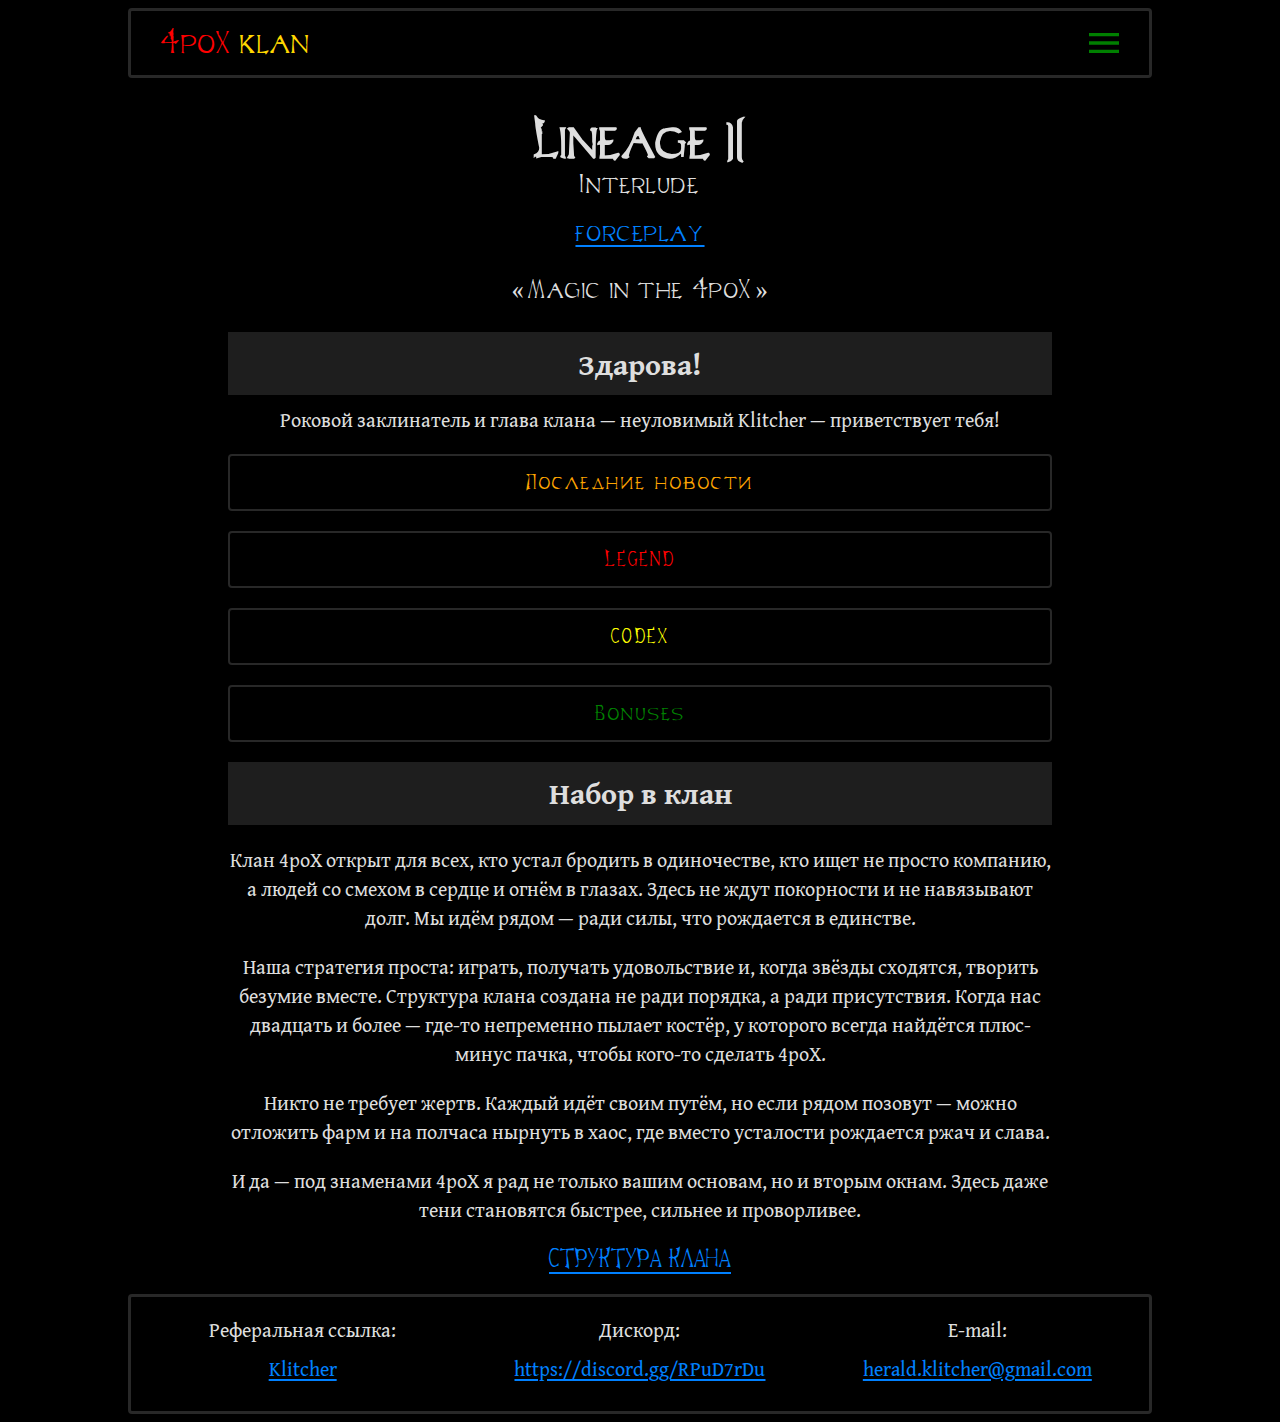
<file: index.html>
<!DOCTYPE html>
<html lang="en">

<head>
    <meta charset="UTF-8">
    <meta name="viewport" content="width=device-width, initial-scale=1.0">
    <link rel="stylesheet" href="css/base.css">
    <link rel="stylesheet" href="css/index.css">
    <script src="js/burger-menu.js" defer></script>
    <script src="js/details.js" defer></script>
    <title>4poX klan</title>
</head>

<body>
    <header class="header">
        <nav class="burger-menu">
            <a class="burger-menu__link" href="index.html">4poX <span class="klan">klan</span></a>
            <button class="burger-menu__btn" data-bm-state="inactive" type="button">
                <svg class="burger-menu__icon burger-menu__icon--open" xmlns="http://www.w3.org/2000/svg" height="24px"
                    viewBox="0 -960 960 960" width="24px" fill="#c9c9c9">
                    <path d="M120-240v-80h720v80H120Zm0-200v-80h720v80H120Zm0-200v-80h720v80H120Z" />
                </svg>
                <svg class="burger-menu__icon burger-menu__icon--close" xmlns="http://www.w3.org/2000/svg" height="24px"
                    viewBox="0 -960 960 960" width="24px" fill="#c9c9c9">
                    <path
                        d="m256-200-56-56 224-224-224-224 56-56 224 224 224-224 56 56-224 224 224 224-56 56-224-224-224 224Z" />
                </svg>
            </button>
        </nav>
        <div class="burger-menu-list" data-bm-state="inactive">
            <ul class="burger-menu-list__items">
                <li class="burger-menu-list__item"><a class="burger-menu-list__link" href="index.html">Home</a></li>
                <li class="burger-menu-list__item"><a class="burger-menu-list__link" href="structure.html">Structure</a></li>
            </ul>
        </div>
    </header>
    <div class="burger-menu-overlay" data-bm-state="inactive"></div>

    <main class="index">
        <header>
            <h1>Lineage @</h1>
            <p class="server-chronicle">Interlude</p>
            <a class="server-link" target="_blank" href="https://forceplay.org/">forceplay</a>
            <p class="klan-slogan">«<span>Magic in the 4poX</span>»</p>
        </header>
        <article class="welcome">
            <h2>Здарова!</h2>
            <p class="welcome">Роковой заклинатель и глава клана — неуловимый Klitcher — приветствует тебя!</p>
            <details>
                <summary>Последние новости</summary>
                <p>| 29.10.2025 |</p>
                <p>Дни были долгими, а солнце вставало лениво, как будто само устало смотреть на суету мира lineage2ms.
                    И всё же вместе с ним приходил — Херальд. С надеждой в сердце он возродил Академию 4poX, желая
                    зажечь в новичках огонь дерзости и смеха.</p>
                <p>Но мир оказался иным. За ликом людей скрывались бездушные боты — тени былой эпохи, пустые сосуды, что
                    не знали ни «Похуй», ни «Нахуй». Они не слышали песен братства, не смеялись, не ошибались. И Херальд
                    понял: время его труда ушло в пустоту. Но в пустоте — тоже есть откровение. Ведь истинная сила 4poX
                    рождается не из успеха, а из осознания.</p>
                <p>Он поднял взгляд к солнцу и произнёс: — Пусть даже боты не откликнулись, но мой дух останется жив. Я
                    — Херальд, я — Неуловимый, я — Клитчер. Я прихожу с солнцем. И там, где его свет касается земли,
                    просыпается воля 4poX.</p>
                <p class="renaissance">Так Академия возродилась вновь — не для тех, кто следует командам, а для тех, кто
                    хочет проверить или проявить себя, кто ищет смысл, дерзость и свободу. Для живых! Для своих!</p>
                <button class="details-close" type="button"><svg xmlns="http://www.w3.org/2000/svg" height="24px"
                        viewBox="0 -960 960 960" width="24px" fill="#c9c9c9">
                        <path
                            d="m256-200-56-56 224-224-224-224 56-56 224 224 224-224 56 56-224 224 224 224-56 56-224-224-224 224Z" />
                    </svg></button>
            </details>
            <details class="legend">
                <summary>LEGEND</summary>
                <p>| a long time ago... |</p>
                <h3>Chapter I. Начало</h3>
                <p>В эпоху миленьких Ниалов, когда Баюм только начинал свою карьеру в Tower of Insolence, когда шлюпке
                    Закена были еще рады в бухте Ant Queen, Klitcher уже тогда сеял в людях зерно своей философии:
                    решительное «Похуй» и созидательное «Нахуй». Эти два столпа стали основанием грядущих перемен.</p>

                <h3>Chapter II. Осознание</h3>
                <p>Вокруг него собрались первые искатели истины. Их влекли магия философии и мощь столпов. Те, кто
                    ощущал пустоту в душе после фарма, впервые открыли иной путь — путь дерзости, смелости и похуинства.
                    Вместе они возвели первые стены братства и высекли Кодекс, где решимость сильнее страха, а смех
                    возвышается над унынием. Так родился клан 4poX. </p>

                <h3>Chapter III. Вознесение</h3>
                <p>Став под знамёна 4poX, вам предстоит пройти испытание, что определит судьбу и закалит решимость.
                    Сражения ждут не только на полях битв, но и в чатах. Здесь проверяется не столько сила удара,
                    сколько сила духа — способность взглянуть брату-спойлеру прямо в глаза и сказать твёрдое:
                    «Отъебись».</p>
                <p>Тот, кто выдержит этот путь, обретает не просто клан, а новое измерение свободы. 4poX возносит своих
                    воинов над серостью, стирая границу «разумного», и награждает их единством, смехом и славой, что
                    навсегда останется в истории.</p>

                <h3>Chapter IV. Легенды</h3>
                <p>Время — наш главный враг и наш величайший союзник. Оно стирает имена, но хранит истории. И пока герои
                    прошлого запутались в паутине дней, — мы их продолжение.</p>
                <p>4poX — это не ожидание, а действие! Лишь действием мы докажем, что достойны Легенд, и однажды они
                    вернутся не к пеплу, а к огню!</p>
                <button class="details-close" type="button"><svg xmlns="http://www.w3.org/2000/svg" height="24px"
                        viewBox="0 -960 960 960" width="24px" fill="#c9c9c9">
                        <path
                            d="m256-200-56-56 224-224-224-224 56-56 224 224 224-224 56 56-224 224 224 224-56 56-224-224-224 224Z" />
                    </svg></button>
            </details>
            <details class="codex">
                <summary>CODEX</summary>
                <p>| once in discord |</p>
                <p>Правило одно — не суйся, гнусное хуйло,<br>
                    Здесь братство, здесь огонь, а не ебучее кино.</p>

                <p>На твои проблемы, брат, нам всё равно,<br>
                    Не тянешь шмот на x10? — стой сзади, нюхай говно.</p>

                <p>Мы братство по личным интересам и не ищем друзей,<br>
                    У нормальных типов их и так — хоть хуем бей.</p>

                <p>Мы поможем там, где ты один слаб,<br>
                    Мешает какой-то уебан? — жопой вперед заберём в штаб.</p>

                <p>Мы поможем там, где есть фан,<br>
                    Смех, азарт и дерзость — это наш план!</p>

                <p>Время точит тело, как ржавчина мечи,<br>
                    Мы бы объясняли и дальше, но… НО!<br>
                    Если досюда ты ещё не въехал в суть,<br>
                    То нам похуй, а тебе — нахуй, в путь!</p>
                <button class="details-close" type="button"><svg xmlns="http://www.w3.org/2000/svg" height="24px"
                        viewBox="0 -960 960 960" width="24px" fill="#c9c9c9">
                        <path
                            d="m256-200-56-56 224-224-224-224 56-56 224 224 224-224 56 56-224 224 224 224-56 56-224-224-224 224Z" />
                    </svg></button>
            </details>

            <details class="bonuses">
                <summary>Bonuses</summary>
                <p>| for all members |</p>
                <ul>1. Вступи на старте в Академию 4poX и ты получишь:
                    <li><span>Дроп адены:</span> <span>+3%</span></li>
                    <li><span>Опыт и очки умений:</span> <span>+5%</span></li>
                    <li><span>Защита и атака против мобов:</span> <span>+5%</span></li>
                    <li><span>Скорость атаки и каста:</span> <span>+5%</span></li>
                    <li><span>Скорость бега:</span> <span>+5</span></li>
                    <li><span>EXP-украшение:</span> <span>+5% аж до 75-lvl</span></li>
                </ul>
                <ul>2. Клан тебе даст:
                    <li><span>HP:</span> +5%</li>
                    <li><span>MP:</span> +3%</li>
                    <li><span>CP:</span> +12%</li>
                    <li><span>P.Atk:</span> +6%</li>
                    <li><span>P.Def:</span> +6%</li>
                    <li><span>M.Atk</span> +6%</li>
                    <li><span>M.Def:</span> +10%</li>
                    <li><span>Скорость:</span> +3</li>
                    <li><span>Точность:</span> +2</li>
                    <li><span>Защита от всех стихий:</span> +5</li>
                    <li><span>Защита от дебаффа:</span> stun, slow...</li>
                    <li><span>А так же:</span> многое другое</li>
                </ul>
                <button class="details-close" type="button"><svg xmlns="http://www.w3.org/2000/svg" height="24px"
                        viewBox="0 -960 960 960" width="24px" fill="#c9c9c9">
                        <path
                            d="m256-200-56-56 224-224-224-224 56-56 224 224 224-224 56 56-224 224 224 224-56 56-224-224-224 224Z" />
                    </svg></button>
            </details>
        </article>
        <article class="nbk">
            <h2>Набор в клан</h2>
            <p>Клан 4poX открыт для всех, кто устал бродить в одиночестве, кто ищет не просто компанию, а людей со
                смехом в сердце и огнём в глазах. Здесь не ждут покорности и не навязывают долг. Мы идём рядом — ради
                силы, что рождается в единстве.</p>
            <p>Наша стратегия проста: играть, получать удовольствие и, когда звёзды сходятся, творить безумие вместе.
                Структура клана создана не ради порядка, а ради присутствия. Когда нас двадцать и более — где-то
                непременно пылает костёр, у которого всегда найдётся плюс-минус пачка, чтобы кого-то сделать 4poX.</p>
            <p>Никто не требует жертв. Каждый идёт своим путём, но если рядом позовут — можно отложить фарм и на полчаса
                нырнуть в хаос, где вместо усталости рождается ржач и слава.</p>
            <p>И да — под знаменами 4poX я рад не только вашим основам, но и вторым окнам. Здесь даже тени становятся
                быстрее, сильнее и проворливее.</p>
            <p><a class="structure" href="structure.html">СТРУКТУРА КЛАНА</a></p>
        </article>
    </main>
    <footer>
        <div class="referal">
            <p>Реферальная ссылка:</p>
            <a target="_blank" href="https://forceplay.org/ru/sign-up?referral=4510731">Klitcher</a>
        </div>
        <div class="discord">
            <p>Дискорд:</p>
            <a target="_blank" href="https://discord.gg/RPuD7rDu">https://discord.gg/RPuD7rDu</a>
        </div>
        <div class="e-mail">
            <p>E-mail:</p>
            <a href="#">herald.klitcher@gmail.com</a>
        </div>
    </footer>
</body>

</html>
</file>
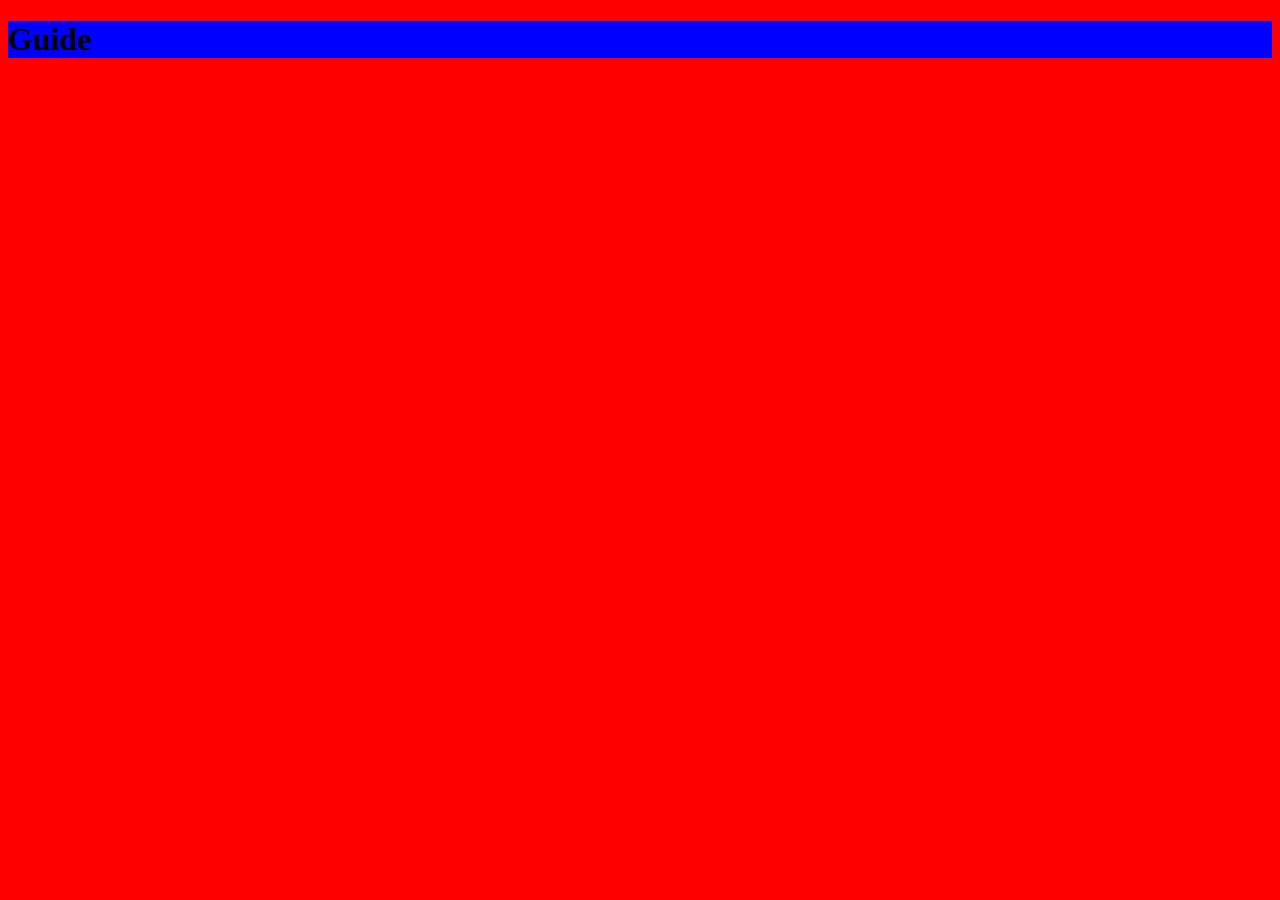
<file: about.html>
<!DOCTYPE html>
<html lang="en">
<head>
    <meta charset="UTF-8">
    <meta name="viewport" content="width=device-width, initial-scale=1.0">
    <link rel="stylesheet" href="styles/index.css">
    <link rel="stylesheet" href="styles/about.css">
    <title>About 4poX ;)</title>
</head>
<body>
    <h1>Guide</h1>
</body>
</html>
</file>
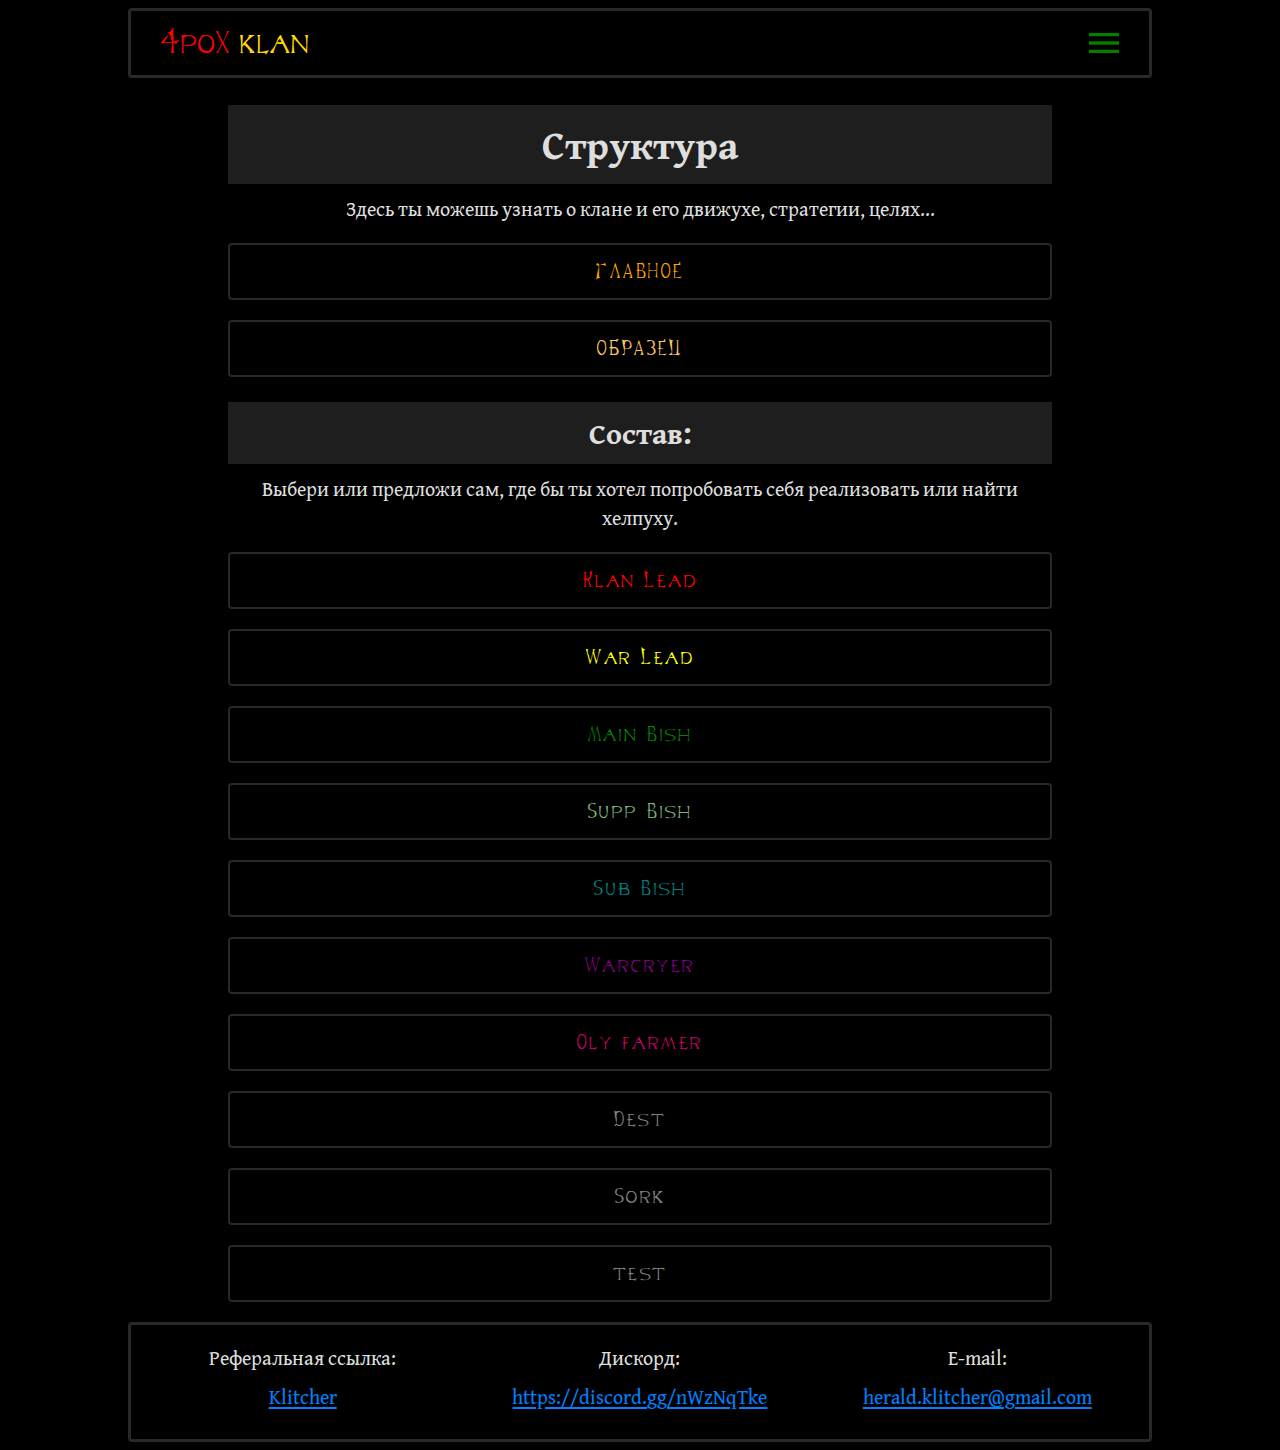
<file: structure.html>
<!DOCTYPE html>
<html lang="en">
<head>
    <meta charset="UTF-8">
    <meta name="viewport" content="width=device-width, initial-scale=1.0">
    <link rel="stylesheet" href="css/base.css">
    <link rel="stylesheet" href="css/structure.css">
    <script src="js/burger-menu.js" defer></script>
    <script src="js/details.js" defer></script>
    <title>4poX klan</title>
</head>
<body>
    <header class="header">
        <nav class="burger-menu">
            <a class="burger-menu__link" href="index.html">4poX <span class="klan">klan</span></a>
            <button class="burger-menu__btn" data-bm-state="inactive" type="button">
                <svg class="burger-menu__icon burger-menu__icon--open" xmlns="http://www.w3.org/2000/svg" height="24px" viewBox="0 -960 960 960" width="24px" fill="#c9c9c9"><path d="M120-240v-80h720v80H120Zm0-200v-80h720v80H120Zm0-200v-80h720v80H120Z"/></svg>
                <svg class="burger-menu__icon burger-menu__icon--close" xmlns="http://www.w3.org/2000/svg" height="24px" viewBox="0 -960 960 960" width="24px" fill="#c9c9c9"><path d="m256-200-56-56 224-224-224-224 56-56 224 224 224-224 56 56-224 224 224 224-56 56-224-224-224 224Z"/></svg>
            </button>
        </nav>
        <div class="burger-menu-list" data-bm-state="inactive">
            <ul class="burger-menu-list__items">
                <li class="burger-menu-list__item"><a class="burger-menu-list__link" href="index.html">Home</a></li>
                <li class="burger-menu-list__item"><a class="burger-menu-list__link" href="structure.html">Structure</a></li>
            </ul>
        </div>
    </header>
    <div class="burger-menu-overlay" data-bm-state="inactive"></div>

    <main class="structure">
        <header>
            <h1>Структура</h1>
            <p>Здесь ты можешь узнать о клане и его движухе, стратегии, целях...</p>
        </header>
        <article class="info">
            <details>
                <summary>ГЛАВНОЕ</summary>
                <p class="main-info">| Main INFO |</p>
                <p>Итак, если ты задумался не только о вступлении, но и хочешь проявить себя — у тебя есть отличная возможность. Остальных просто попрошу: либо не мешай, либо подыграй. Быть КЛом, ПЛом, форсить людей на РБ — не самое благодарное занятие. Поэтому особо одарённые мудаки отправятся нахуй без объяснений — на это нет времени. Всё уже сказано в Кодексе.</p>
                <p>На всё награбленное, что попадает в Клан-Хранилище, в первую очередь право пикнуть имеет Вар Лидер. Затем — бишы. А после них — весь остальной люд, кому нужно. Это не прихоть — это стратегия.</p>
                <p>Далее ты можешь познакомиться с основными деятелями нашего клана. И если ты хочешь попасть в этот список — пусть даже в роли простого рубаки, но открытого и готового к совместной работе — пиши Херальду в дискорд.</p>
                <p>Хочу еще раз напомнить, что 4poX — это не ожидание, а действие!</p>
                <button class="details-close" type="button"><svg xmlns="http://www.w3.org/2000/svg" height="24px" viewBox="0 -960 960 960" width="24px" fill="#c9c9c9"><path d="m256-200-56-56 224-224-224-224 56-56 224 224 224-224 56 56-224 224 224 224-56 56-224-224-224 224Z"/></svg></button>
            </details>
            
            <details class="form">
                <summary>ОБРАЗЕЦ</summary>
                <p><span class="base">base-class</span><span>| nickname |</span><span class="sub">sub-class</span></p>
                <p class="member-info">Коротко о себе: кто ты, куда идёшь и какой с тобой можно устроить движ в игре, время онлайна... Вообщем, что посчитаешь нужным.</p>
                <button class="details-close" type="button"><svg xmlns="http://www.w3.org/2000/svg" height="24px" viewBox="0 -960 960 960" width="24px" fill="#c9c9c9"><path d="m256-200-56-56 224-224-224-224 56-56 224 224 224-224 56 56-224 224 224 224-56 56-224-224-224 224Z"/></svg></button>
            </details>

            <h2>Состав:</h2>
            <p class="compos">Выбери или предложи сам, где бы ты хотел попробовать себя реализовать или найти хелпуху.</p>

            <details class="kl">
                <summary>Klan Lead</summary>
                <p><span class="base">Hawk</span><span>| Klitcher |</span><span class="sub">Bish</span></p>
                <p class="member-info">Последний год днём я учусь писать код, а вечером — историю. В линягу захожу, чтобы выдохнуть. 4poX — это не просто проект, это моя мотивация не останавливаться. Личная цель на этом сервере — Олимп. Буду рад трахнуть в пати тех, кто не смотрит назад — ведь именно оттуда обычно приходит 4poX.</p>
                <button class="details-close" type="button"><svg xmlns="http://www.w3.org/2000/svg" height="24px" viewBox="0 -960 960 960" width="24px" fill="#c9c9c9"><path d="m256-200-56-56 224-224-224-224 56-56 224 224 224-224 56 56-224 224 224 224-56 56-224-224-224 224Z"/></svg></button>
            </details>

            <details class="wl">
                <summary>War Lead</summary>
                <p><span class="base">base-class</span><span>| nickname |</span><span class="sub">sub-class</span></p>
                <p class="member-info">Вар Лидер — это прежде всего задр, понимающий игру. Твоя задача — быть самым жёстким из нас и вести клан в сражениях. На поле битвы именно ты задаёшь ритм: вырезаешь бишей, направляешь удар и располагаешь пачку так, чтобы она доминировала на поле боя. Ты — хаос с планом, ярость с разумом, лидер тех, кто идёт вперёд, когда остальные ещё думают.</p>
                <button class="details-close" type="button"><svg xmlns="http://www.w3.org/2000/svg" height="24px" viewBox="0 -960 960 960" width="24px" fill="#c9c9c9"><path d="m256-200-56-56 224-224-224-224 56-56 224 224 224-224 56 56-224 224 224 224-56 56-224-224-224 224Z"/></svg></button>
            </details>

            <details class="main-bish">
                <summary>Main Bish</summary>
                <p><span class="base">base-class</span><span>| nickname |</span><span class="sub">sub-class</span></p>
                <p class="member-info">Main Bish – прежде всего у тебя стабильный онлайн. Ты всегда готов принять пати и сходить сделать 4poX: помочь убить РБ, захватить спот. Также важно всегда иметь при себе Holy Water... и быть готовым к любым задачам клана.</p>
                <button class="details-close" type="button"><svg xmlns="http://www.w3.org/2000/svg" height="24px" viewBox="0 -960 960 960" width="24px" fill="#c9c9c9"><path d="m256-200-56-56 224-224-224-224 56-56 224 224 224-224 56 56-224 224 224 224-56 56-224-224-224 224Z"/></svg></button>
            </details>

            <details class="supp-bish">
                <summary>Supp Bish</summary>
                <p><span class="base">base-class</span><span>| nickname |</span><span class="sub">sub-class</span></p>
                <p class="member-info">Support Bish – возможно, ты всегда хотел поиграть Бишом. Твоя основная задача – подстраховывать Main Bisha. Также ты выступаешь как второй Биш в пачке, поддерживая команду в бою.</p>
                <button class="details-close" type="button"><svg xmlns="http://www.w3.org/2000/svg" height="24px" viewBox="0 -960 960 960" width="24px" fill="#c9c9c9"><path d="m256-200-56-56 224-224-224-224 56-56 224 224 224-224 56 56-224 224 224 224-56 56-224-224-224 224Z"/></svg></button>
            </details>

            <details class="sub-bish">
                <summary>Sub Bish</summary>
                <p><span class="base">base-class</span><span>| nickname |</span><span class="sub">sub-class</span></p>
                <p class="member-info">Sub Bish – возможно, ты играешь Варк или Овер как основу. Всегда готов сменить саб и пойти помочь прогнуть спину вару. Также ты можешь быть дамагером. Когда в пачке два Биша, ты становишься ДД или другим полезным классом для команды.</p>
                <button class="details-close" type="button"><svg xmlns="http://www.w3.org/2000/svg" height="24px" viewBox="0 -960 960 960" width="24px" fill="#c9c9c9"><path d="m256-200-56-56 224-224-224-224 56-56 224 224 224-224 56 56-224 224 224 224-56 56-224-224-224 224Z"/></svg></button>
            </details>

            <details class="warc">
                <summary>Warcryer</summary>
                <p><span class="base">base-class</span><span>| nickname |</span><span class="sub">sub-class</span></p>
                <p class="member-info">Warcryer – ты можешь быть двигателем нашего клана. Ты хорошо знаком со структурой клана, знаешь, где стоят РБ и какую позицию занимать. Также умеешь собрать пати и провести 4poX-summon.</p>
                <button class="details-close" type="button"><svg xmlns="http://www.w3.org/2000/svg" height="24px" viewBox="0 -960 960 960" width="24px" fill="#c9c9c9"><path d="m256-200-56-56 224-224-224-224 56-56 224 224 224-224 56 56-224 224 224 224-56 56-224-224-224 224Z"/></svg></button>
            </details>

            <details class="oly-farmer">
                <summary>Oly farmer</summary>
                <p><span class="base">base-class</span><span>| nickname |</span><span class="sub">sub-class</span></p>
                <p class="member-info">Oly-Farmer – прежде всего ты надежный человек. Я буду стараться, чтобы тебе предоставляли всё необходимое для успешного фарма Оли: шмот, который потом нужно будет вернуть, и чтобы не возникало проблем с командой. Ну и конечно же ты знаешь как чпокать Оли, как бустануть, книги...</p>
                <button class="details-close" type="button"><svg xmlns="http://www.w3.org/2000/svg" height="24px" viewBox="0 -960 960 960" width="24px" fill="#c9c9c9"><path d="m256-200-56-56 224-224-224-224 56-56 224 224 224-224 56 56-224 224 224 224-56 56-224-224-224 224Z"/></svg></button>
            </details>

            <details class="dmg">
                <summary>Dest</summary>
                <p><span class="base">base-class</span><span>| nickname |</span><span class="sub">sub-class</span></p>
                <p class="member-info">Это просто пример ДД. Например ты Дест, который всегда готов принять пати и чпокнуть РБ.</p>
                <button class="details-close" type="button"><svg xmlns="http://www.w3.org/2000/svg" height="24px" viewBox="0 -960 960 960" width="24px" fill="#c9c9c9"><path d="m256-200-56-56 224-224-224-224 56-56 224 224 224-224 56 56-224 224 224 224-56 56-224-224-224 224Z"/></svg></button>
            </details>

            <details class="dmg">
                <summary>Sork</summary>
                <p><span class="base">base-class</span><span>| nickname |</span><span class="sub">sub-class</span></p>
                <p class="member-info">Это просто пример ДД. Например ты Сорк, с которым можно устроить масс-фарм Стакато или...</p>
                <button class="details-close" type="button"><svg xmlns="http://www.w3.org/2000/svg" height="24px" viewBox="0 -960 960 960" width="24px" fill="#c9c9c9"><path d="m256-200-56-56 224-224-224-224 56-56 224 224 224-224 56 56-224 224 224 224-56 56-224-224-224 224Z"/></svg></button>
            </details>

            <details class="dmg">
                <summary>test</summary>
                <p><span class="base">base-class</span><span>| nickname |</span><span class="sub">sub-class</span></p>
                <p class="member-info">Magic in the ...?</p>
                <button class="details-close" type="button"><svg xmlns="http://www.w3.org/2000/svg" height="24px" viewBox="0 -960 960 960" width="24px" fill="#c9c9c9"><path d="m256-200-56-56 224-224-224-224 56-56 224 224 224-224 56 56-224 224 224 224-56 56-224-224-224 224Z"/></svg></button>
            </details>
        </article>
    </main>
    <footer>
        <div class="referal">
            <p>Реферальная ссылка:</p>
            <a target="_blank" href="https://forceplay.org/ru/sign-up?referral=4510731">Klitcher</a>
        </div>
        <div class="discord">
            <p>Дискорд:</p>
            <a target="_blank" href="https://discord.gg/nWzNqTke">https://discord.gg/nWzNqTke</a>
        </div>
        <div class="e-mail">
            <p>E-mail:</p>
            <a href="#">herald.klitcher@gmail.com</a>
        </div>
    </footer>
</body>
</html>
</file>
<file: css/base.css>
@import url('https://fonts.googleapis.com/css2?family=Gentium+Book+Plus:ital,wght@0,400;0,700;1,400;1,700&display=swap');
@font-face {
    font-family: "lineage2";
    src: url(../fonts/lineage2.ttf);
}
:root{
    --burger-menu-list-height: 204px;
    --border-color: rgb(40, 40, 40);
    --hover-color: rgb(60, 60, 60);
    --highlight-color: rgb(30, 30, 30);
    --text-color: rgb(222, 222, 222);
}
html{
    background: black;
    color: var(--text-color);
    font-family: "Gentium Book Plus";
    font-size: 1.25em;
}
body{
    position: relative;
    max-width: 1024px;
    margin: 0 auto;
    padding: 8px;
    min-height: 100vh;
}
.header{
    position: relative;
    z-index: 9;
    border: 3px solid var(--border-color);
    border-bottom-width: 2px;
    border-radius: 4px;
    font-family: "lineage2", sans-serif;
    letter-spacing: .0625em;
}
.burger-menu{
    display: flex;
    border-bottom: 1px solid var(--border-color);
}
.burger-menu__link{
    margin-right: auto;
    padding: .5em 1em;
    color: red;
    font-size: 1.5rem;
    text-decoration: none;
    transition: background-color .5s ease-out;
}
.burger-menu__link .klan{
    color: gold;
}
.burger-menu__link:hover{
    background-color: var(--hover-color);
}
.burger-menu__btn{
    display: flex;
    align-items: center;
    margin: 0;
    border: none;
    padding: 0 1.25rem;
    background: none;
    cursor: pointer;
    transition: background-color .5s ease-out;
}
.burger-menu__btn:hover{
    background-color: var(--hover-color);
}
.burger-menu__icon{
    display: none;
    width: 2rem;
    height: 2rem;
}
.burger-menu__btn[data-bm-state="inactive"] .burger-menu__icon--open{
    display: flex;
    fill: green;
}
.burger-menu__btn[data-bm-state="active"] .burger-menu__icon--close{
    display: flex;
    fill: red;
}
.burger-menu-list{
    display: flex;
    justify-content: center;
    max-height: 0;
    overflow: hidden;
    transition: max-height 1s ease-out;
}
.burger-menu-list[data-bm-state="active"]{
    max-height: var(--burger-menu-list-height);
}
.burger-menu-list__items{
    width: 62%;
    margin-block-start: 0;
    padding-inline-start: 0;
}
.burger-menu-list__item{
    display: flex;
    justify-content: center;
    border-bottom: .0625rem solid var(--border-color);
}
.burger-menu-list__link{
    flex: 1;
    text-align: center;
    padding-block: 1em .5em;
    font-size: 1.125em;
    color: white;
    text-decoration: none;
    transition: background-color .5s ease-out;
}
.burger-menu-list__link:hover{
    background-color: var(--hover-color);
}
.burger-menu-overlay[data-bm-state="active"]{
    position: absolute;
    z-index: 8;
    top: 0;
    left: 0;
    width: 100%;
    height: 100%;
    background-color: black;
    opacity: .75;
}

footer {
    display: flex;
    flex-wrap: wrap;
    justify-content: center;
    text-align: center;
    gap: 10px;
    border: 3px solid var(--border-color);
    border-radius: 4px;
    padding: 8px;
}
footer div {
    flex: 1 1 300px;
}
footer div:last-of-type{
    margin-block-end: .75em;

}
footer div p{
    margin-block: .5em .25em;
}
footer div a{
    display: inline-block;
    padding: .25em .75em;
    color: rgb(0, 128, 255);
    text-underline-offset: .125em;
    transition: background-color .5s ease-out;
}
footer div a:hover{
    background-color: var(--hover-color);
}
</file>
<file: css/index.css>
.index{
    max-width: 824px;
    margin: 0 auto;
}
.index header{
    text-align: center;
    font-family: "lineage2";
    font-size: 1.25em;
    letter-spacing: .0625em;
}
.index header h1{
    margin-block-end: 0;
}
.index header p.server-chronicle{
    margin-block: 0 .75em;
}
.index header a.server-link{
    padding: .75em 1em;
    color: rgb(0, 128, 255);
    text-underline-offset: .1875em;
    transition: background-color .5s ease-out;
}
.index header a.server-link:hover{
    background-color: var(--hover-color);
}
.index header p.klan-slogan{
    font-family: "Gentium Book Plus";
}
.index header p.klan-slogan span{
    font-family: "lineage2";
    padding-inline: .125em;
}
.index article.welcome{
    text-align: center;
}
.index article.welcome h2{
    background-color: var(--highlight-color);
    margin-block: 0;
    padding-block: .3125em;
}
.index article.welcome p.welcome{
    margin-block-start: .5em;
    padding-inline: .25em;
}
.index article.welcome details{
    margin-block-end: 1em;
    border: 2px solid var(--border-color);
    border-radius: 4px;
}
.index article.welcome details summary{
    padding-block: .75em;
    font-family: "lineage2";
    color: orange;
    letter-spacing: .125em;
    list-style: none;
    cursor: pointer;
    transition: background-color .5s ease-out;
}
.index article.welcome details summary::-webkit-details-marker {
  display: none;
}
.index article.welcome details summary:hover{
    background-color: var(--hover-color);
}
.index article.welcome details p{
    padding-inline: .375em;
}
.index article.welcome details p:first-of-type{
    margin-block-start: 0;
    border-top: 1px solid var(--border-color);
    padding-block-start: 1em;
    color: green;
}
.index article.welcome details p.renaissance{
    margin-block-start: 0;
    border-top: 1px solid var(--border-color);
    padding-block-start: 1em;
}
.index article.welcome details ul{
    padding-inline: .375em;
}
.index article.welcome details ul li{
    list-style: none;
    color: green;
}
.index article.welcome details ul li span:first-of-type{
    color: rgb(150, 150, 150);
}
.index article.welcome details button{
    display: flex;
    justify-content: center;
    width: 100%;
    margin: 0;
    border: 0;
    border-top: 1px solid var(--border-color);
    padding: .5em 0;
    background: none;
    cursor: pointer;
}
.index article.welcome details button:hover{
    background-color: var(--hover-color);
}
.index article.welcome details button svg{
    width: 1.5rem;
    height: 1.5rem;
    fill: red;
}
.index article.welcome details.legend summary{
    color: red;
}
.index article.welcome details.codex summary{
    color: yellow;
}
.index article.welcome details.bonuses summary{
    color: green;
}
.index article.nbk{
    text-align: center;
}
.index article.nbk h2{
    background-color: var(--highlight-color);
    margin-block: 0;
    padding-block: .3125em;
}
.index article.nbk p.nbk{
    margin-block-start: .5em;
    padding-inline: .25em;
}
.index article.nbk p a.structure{
    padding: .75em 1em;
    font-family: "lineage2";
    color: rgb(0, 128, 255);
    font-size: 1.25em;
    text-underline-offset: .1875em;
    transition: background-color .5s ease-out;
}
.index article.nbk p a.structure:hover{
    background-color: var(--hover-color);
}
</file>
<file: styles/index.css>
html{
    background: red;
}
</file>
<file: styles/about.css>
h1{
    background-color: blue;
}
</file>
<file: css/structure.css>
.structure{
    max-width: 824px;
    margin: 0 auto;
}
.structure header{
    text-align: center;
}
.structure header h1{
    margin-block-end: 0;
    background-color: var(--highlight-color);
    padding-block: .25em;
}
.structure header p{
    margin-block-start: .5em;
}
.structure article.info{
    text-align: center;
}
.structure article.info h2{
    margin-block-end: 0;
    padding-block: .3125em;
    background-color: var(--highlight-color);
}
.structure article.info p.compos{
    margin-block-start: .5em;
}
.structure article.info details{
    margin-block-end: 1em;
    border: 2px solid var(--border-color);
    border-radius: 4px;
}
.structure article.info details summary{
    padding-block: .75em;
    font-family: "lineage2";
    color: orange;
    letter-spacing: .125em;
    list-style: none;
    cursor: pointer;
    transition: background-color .5s ease-out;
}
.structure article.info details summary::-webkit-details-marker {
  display: none;
}
.structure article.info details summary:hover{
    background-color: var(--hover-color);
}
.structure article.info details p{
    padding-inline: .375em;
}
.structure article.info details p:first-of-type{
    display: grid;
    grid-template-columns: 1fr 1fr 1fr;
    margin-block-start: 0;
    border-top: 1px solid var(--border-color);
    padding-block-start: 1em;
    color: green;
}
.structure article.info details p.main-info{
    display: block;
}
.structure article.info details p:first-of-type span.base{
    color: red;
}
.structure article.info details p:first-of-type span.sub{
    color: yellow;
}
.structure article.info details p.member-info{
    margin-block-start: 0;
    border-top: 1px solid var(--border-color);
    padding-block-start: 1em;
}
.structure article.info details button{
    display: flex;
    justify-content: center;
    width: 100%;
    margin: 0;
    border: 0;
    border-top: 1px solid var(--border-color);
    padding: .5em 0;
    background: none;
    cursor: pointer;
}
.structure article.info details button:hover{
    background-color: var(--hover-color);
}
.structure article.info details button svg{
    width: 1.5rem;
    height: 1.5rem;
    fill: red;
}

.structure article.info details.form summary{
    color: rgb(255, 200, 100);
}
.structure article.info details.kl summary{
    color: red;
}
.structure article.info details.wl summary{
    color: yellow;
}
.structure article.info details.main-bish summary{
    color: green;
}
.structure article.info details.supp-bish summary{
    color: rgb(128, 178, 128);
}
.structure article.info details.sub-bish summary{
    color: rgb(0, 128, 128);
}
.structure article.info details.warc summary{
    color: purple;
}
.structure article.info details.oly-farmer summary{
    color: rgb(200, 0, 100);
}
.structure article.info details.dmg summary{
    color: gray;
}
</file>
